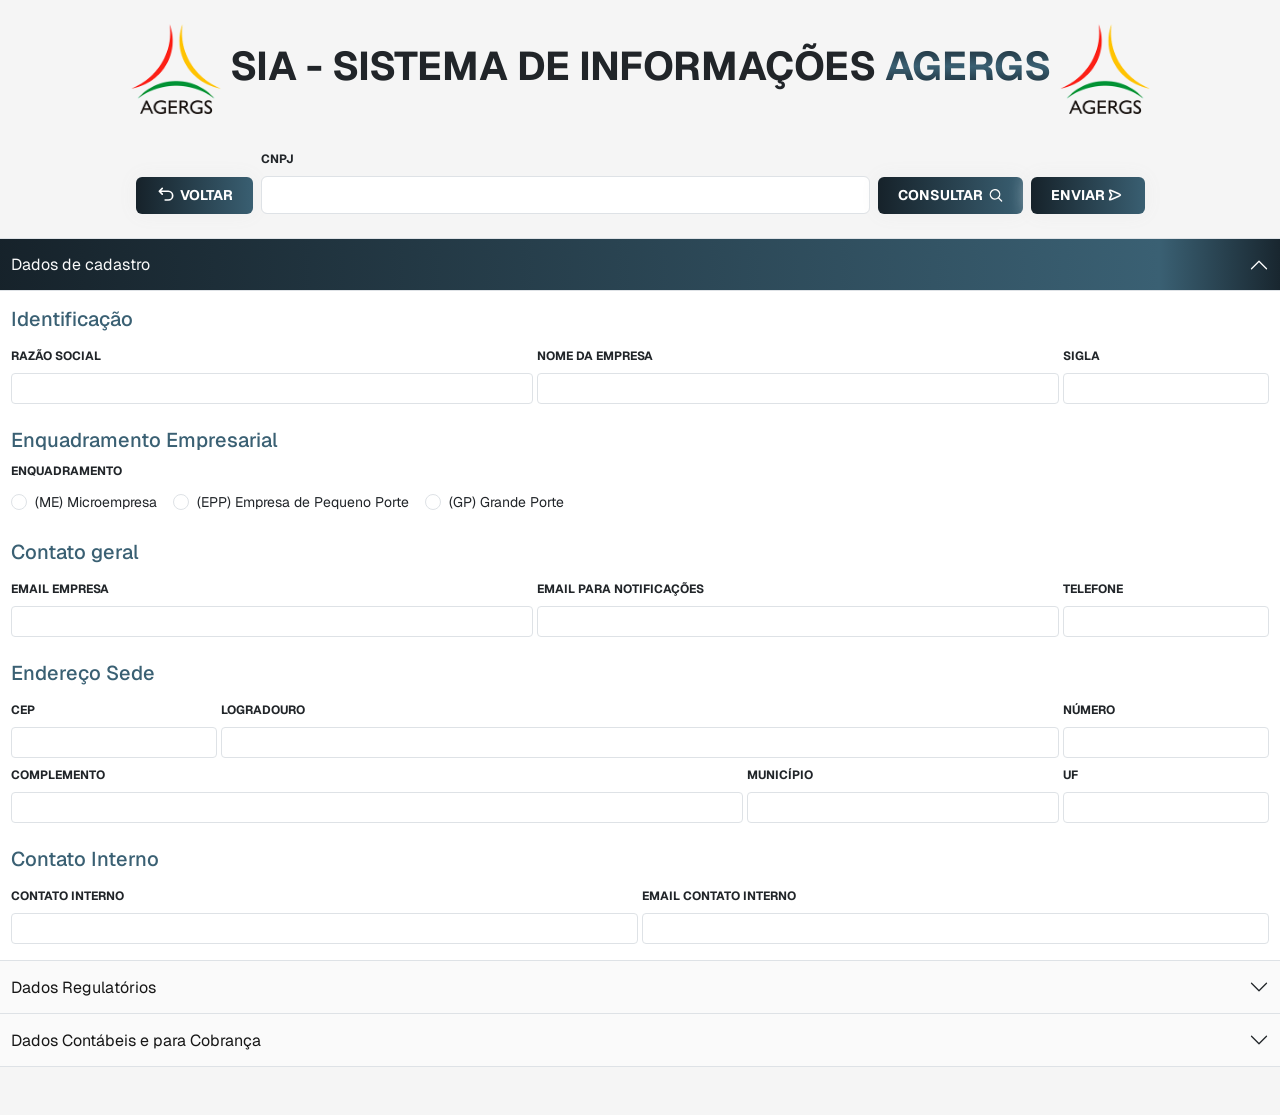
<file: index.html>
<!doctype html>
<html lang="en">
  <head>
    <meta charset="utf-8">
    <meta name="viewport" content="width=device-width, initial-scale=1">
    <title>Bootstrap demo</title>
    <link href="https://cdn.jsdelivr.net/npm/bootstrap@5.3.0/dist/css/bootstrap.min.css" rel="stylesheet">
    <link rel="preconnect" href="https://fonts.googleapis.com">
    <link rel="preconnect" href="https://fonts.gstatic.com" crossorigin>
    <link href="https://fonts.googleapis.com/css2?family=Inter:ital,opsz,wght@0,14..32,100..900;1,14..32,100..900&family=Nunito:ital,wght@0,200..1000;1,200..1000&family=Poppins:ital,wght@0,100;0,200;0,300;0,400;0,500;0,600;0,700;0,800;0,900;1,100;1,200;1,300;1,400;1,500;1,600;1,700;1,800;1,900&display=swap" rel="stylesheet">
    <link href="https://fonts.googleapis.com/css2?family=Geist:wght@100..900&display=swap" rel="stylesheet">
    <link rel="stylesheet" href="style.css">
    
  </head>
  <body class="container d-flex flex-column justify-content-center align-items-center">
    <h1 class="pt-4 fw-bold"> <img src="imagens/logo.png" alt="logoAgergs" width="90" height="90"> SIA - SISTEMA DE INFORMAÇÕES <span id="span_gradiente">AGERGS</span> <img src="imagens/logo.png" alt="logoAgergs" width="90" height="90"> </h1>
    <form class="pb-5">
        <div class="container g-1 px-5 d-flex gap-2 py-4 justify-content-center">
            <button class="btn btn_css h-50 align-self-end d-flex gap-1" type="submit">
                <svg xmlns="http://www.w3.org/2000/svg" width="20" height="20" viewBox="0 0 24 24">
                    <path fill="none" stroke="currentColor" stroke-linecap="round" stroke-linejoin="round" stroke-width="2" d="M11 18h3.75a5.25 5.25 0 1 0 0-10.5H5M7.5 4L4 7.5L7.5 11"/>
                </svg>
                VOLTAR 
            </button>
            <div class="col-md-7">
                <label for="cnpj" class="form-label labels">CNPJ</label>
                <input type="text" id="cnpj" class="form-control" required>
            </div>
            <button type="button" id="btnConsultar" class="btn btn_css h-50 align-self-end d-flex align-items-center gap-1">
                CONSULTAR
                <svg xmlns="http://www.w3.org/2000/svg" width="16" height="16" viewBox="0 0 24 24">
                    <path fill="currentColor" fill-rule="evenodd" d="M18.319 14.433A8.001 8.001 0 0 0 6.343 3.868a8 8 0 0 0 10.564 11.976l.043.045l4.242 4.243a1 1 0 1 0 1.415-1.415l-4.243-4.242a1.116 1.116 0 0 0-.045-.042Zm-2.076-9.15a6 6 0 1 1-8.485 8.485a6 6 0 0 1 8.485-8.485Z" clip-rule="evenodd"/>
                </svg>
            </button>
            <button class="btn btn_css h-50 align-self-end d-flex" type="submit">
                ENVIAR 
                <svg xmlns="http://www.w3.org/2000/svg" width="20" height="20" viewBox="0 0 24 24"> <path fill="none" stroke="currentColor" stroke-width="2" d="m6.998 10.247l.435.76c.277.485.415.727.415.993s-.138.508-.415.992l-.435.761c-1.238 2.167-1.857 3.25-1.375 3.788c.483.537 1.627.037 3.913-.963l6.276-2.746c1.795-.785 2.693-1.178 2.693-1.832c0-.654-.898-1.047-2.693-1.832L9.536 7.422c-2.286-1-3.43-1.5-3.913-.963c-.482.537.137 1.62 1.375 3.788Z"/></svg>
            </button>
        </div>
        <!-- modal -->
        <div class="modal fade" id="cnpjModal" tabindex="-1" aria-hidden="true">
            <div class="modal-dialog">
                <div class="modal-content">
                    <div class="modal-header">
                        <h5 class="modal-title">Atenção</h5>
                        <button type="button" class="btn-close" data-dismiss="modal" aria-label="Close"></button>
                    </div>
                    <div class="modal-body">
                        Por favor, insira um CNPJ válido para continuar.
                    </div>
                    <div class="modal-footer">
                        <button type="button" class="btn btn_css" data-dismiss="modal">Entendido</button>
                    </div>
                </div>
            </div>
        </div>
        <div class="accordion" id="accordionExample">
            <div class="accordion-item">
                <h2 class="accordion-header">
                    <button class="accordion-button" type="button" data-bs-toggle="collapse" data-bs-target="#collapseOne" aria-expanded="true" aria-controls="collapseOne">
                        Dados de cadastro
                    </button>
                </h2>
                <div id="collapseOne" class="accordion-collapse collapse show" data-bs-parent="#accordionExample">
                    <div class="accordion-body d-flex row g-1">
                        <h5>Identificação</h5>
                        <div class="col-5">
                            <label for="razao_social" class="form-label labels">RAZÃO SOCIAL</label>
                            <input type="text" class="form-control form-control-sm" id="razao_social" required>
                        </div>
                        <div class="col-5">
                            <label for="nome_empresa" class="form-label labels">NOME DA EMPRESA</label>
                            <input type="text" class="form-control form-control-sm" id="nome_empresa" required>
                        </div>
                        <div class="col-2">
                            <label for="sigla" class="form-label labels">SIGLA</label>
                            <input type="text" class="form-control form-control-sm" id="sigla" required>
                        </div>

                        <h5 class="mt-4">Enquadramento Empresarial</h5>
                        <h6 class="labels">ENQUADRAMENTO</h6>
                        <div class="d-flex justify-content-start" aria-required="true">
                            <div class="form-check form-check-inline">
                                <input class="form-check-input" type="radio" name="radioporte" id="microempresa" value="microempresa">
                                <label class="form-check-label fs-label" for="microempresa">(ME) Microempresa</label>
                            </div>
                            <div class="form-check form-check-inline">
                                <input class="form-check-input" type="radio" name="radioporte" id="pequenoporte" value="pequenoporte">
                                <label class="form-check-label fs-label" for="pequenoporte">(EPP) Empresa de Pequeno Porte</label>
                            </div>
                            <div class="form-check form-check-inline">
                                <input class="form-check-input" type="radio" name="radioporte" id="grandeporte" value="grandeporte">
                                <label class="form-check-label fs-label" for="grandeporte">(GP) Grande Porte</label>
                            </div>
                        </div>

                        <h5 class="mt-4 ">Contato geral</h5>
                        <div class="col-md-5">
                            <label for="email" class="form-label labels">EMAIL EMPRESA</label>
                            <input type="email" class="form-control form-control-sm text-lowercase" id="email">
                        </div>
                        <div class="col-md-5">
                            <label for="email_empresa_notificacao" class="form-label labels">EMAIL PARA NOTIFICAÇÕES</label>
                            <input type="email" class="form-control form-control-sm" id="email_empresa_notificacao">
                        </div>
                        <div class="col-md-2">
                            <label for="telefone" class="form-label labels">TELEFONE</label>
                            <input type="tel" class="form-control form-control-sm" id="telefone">
                        </div>

                        <h5 class="mt-4 ">Endereço Sede</h5>    
                        <div class="col-md-2">
                            <label for="cep" class="form-label labels">CEP</label>
                            <input type="number" class="form-control form-control-sm" id="cep" required>
                        </div>
                        <div class="col-md-8">
                            <label for="logradouro" class="form-label labels">LOGRADOURO</label>
                            <input type="text" class="form-control form-control-sm text-capitalize" id="logradouro" required>
                        </div>
                        <div class="col-md-2">
                            <label for="numero" class="form-label labels">NÚMERO</label>
                            <input type="number" class="form-control form-control-sm" id="numero">
                        </div>
                        <div class="col-md-7">
                            <label for="complemento" class="form-label labels">COMPLEMENTO</label>
                            <input type="text" class="form-control form-control-sm text-lowercase" id="complemento">
                        </div>
                        <div class="col-md-3">
                            <label for="municipio" class="form-label labels">MUNICÍPIO</label>
                            <input type="text" class="form-control form-control-sm" id="municipio" required>
                        </div>
                        <div class="col-md-2">
                            <label for="uf" class="form-label labels">UF</label>
                            <input type="text" class="form-control form-control-sm" id="uf" required>
                        </div>

                        <h5 class="mt-4 ">Contato Interno</h5>
                        <div class="col-md-6">
                            <label for="contato_interno" class="form-label labels">CONTATO INTERNO</label>
                            <input type="text" class="form-control form-control-sm" id="contato_interno">
                        </div>
                        <div class="col-md-6">
                            <label for="email_contato_interno" class="form-label labels">EMAIL CONTATO INTERNO</label>
                            <input type="text" class="form-control form-control-sm" id="email_contato_interno">
                        </div>
                    </div>
                </div>
            </div>
            <div class="accordion-item">
                <h2 class="accordion-header">
                <button class="accordion-button collapsed" type="button" data-bs-toggle="collapse" data-bs-target="#collapseTwo" aria-expanded="false" aria-controls="collapseTwo">
                    Dados Regulatórios
                </button>
                </h2>
                <div id="collapseTwo" class="accordion-collapse collapse" data-bs-parent="#accordionExample">
                    <div class="accordion-body d-flex row g-1">
                        <h5>Grupo Regulatório</h5>
                        <div class="col-md-6">
                            <label for="grupo_regulatorio" class="form-label labels">GRUPO</label>
                            <select id="grupo_regulatorio" class="form-select form-control-sm fs12" required>
                                <option selected></option>
                                <option>RMSG</option>
                                <option>BRK</option>
                                <option>CORSAN</option>
                                <option>Hidroviário</option>
                            </select>
                        </div>
                        <div class="col-md-2">
                            <label for="daer" class="form-label labels">DAER</label>
                            <input type="text" class="form-control form-control-sm" id="daer">
                        </div>
                        <div class="col-md-2">
                            <label for="metroplan1" class="form-label labels">METROPLAN-1</label>
                            <input type="text" class="form-control form-control-sm" id="metroplan1">
                        </div>
                        <div class="col-md-2">
                            <label for="metroplan2" class="form-label labels">METROPLAN-2</label>
                            <input type="text" class="form-control form-control-sm" id="metroplan2">
                        </div>

                        <h5 class="mt-4">Área Regulada</h5>
                        <table id="tabelaAreas">
                            <thead>
                                <tr>
                                    <th>Área regulada</th>
                                    <th>Código NFI</th>
                                    <th>Ações</th>
                                </tr>
                            </thead>
                            <tbody>
                            </tbody>
                        </table>
                        <button type="button" class="btn btn_css" data-bs-toggle="modal" data-bs-target="#exampleModal">
                        + ADICIONAR NOVA ÁREA
                        </button>

                        <!-- Modal -->
                        <div class="modal fade" id="exampleModal" tabindex="-1" aria-labelledby="exampleModalLabel" aria-hidden="true">
                            <div class="modal-dialog modal-dialog-centered">
                                <div class="modal-content">
                                    <div class="modal-header">
                                        <h1 class="modal-title fs-5" id="exampleModalLabel">Adicionar <strong>área regulada</strong> e <strong>código NFI</strong></h1>
                                        <button type="button" class="btn-close" data-bs-dismiss="modal" aria-label="Close"></button>
                                    </div>
                                    <div class="modal-body">
                                        <div class="dropdown d-flex flex-column">
                                            <button class="btn btn_css dropdown-toggle" type="button" id="dropdownMenuButton" data-toggle="dropdown" aria-haspopup="true" aria-expanded="false" data-bs-target="#exampleModal">
                                                ÁREA REGULADA
                                            </button>
                                            <div class="dropdown-menu" aria-labelledby="dropdownMenuButton" id="modal_area" onclick="selecionarAreaRegulada()">
                                                <a class="dropdown-item" href="#">Energia Elétrica</a>
                                                <a class="dropdown-item" href="#">Estação Rodoviária</a>
                                                <a class="dropdown-item" href="#">Gás Canalizado</a>
                                                <a class="dropdown-item" href="#">Irrigação</a>
                                                <a class="dropdown-item" href="#">Poder Concendente</a>
                                                <a class="dropdown-item" href="#">Rodovia Concedida</a>
                                                <a class="dropdown-item" href="#">Saneamento</a>
                                            </div>
                                            <label for="area_selecionada" class="form-label labels">ÁREA REGULADA</label>
                                            <!-- <span id="area_selecionada"></span> -->
                                            <input type="text" class="form-control form-control-sm" id="area_selecionada">
                                        </div>

                                        <label for="cod_nfi" class="form-label labels">CÓDIGO NFI</label>
                                        <input type="text" class="form-control form-control-sm" id="cod_nfi">
                                    </div>
                                    <div class="modal-footer">
                                        <button type="button" class="btn btn_css_secundario" data-bs-dismiss="modal">FECHAR</button>
                                        <button type="button" class="btn btn_css" onclick="adicionarLinha()" data-bs-dismiss="modal">ADICIONAR</button>
                                    </div>
                                </div>
                            </div>
                        </div>


                    </div>
                </div>
            </div>
            <div class="accordion-item">
                <h2 class="accordion-header">
                <button class="accordion-button collapsed" type="button" data-bs-toggle="collapse" data-bs-target="#collapseThree" aria-expanded="false" aria-controls="collapseThree">
                    Dados Contábeis e para Cobrança
                </button>
                </h2>
                <div id="collapseThree" class="accordion-collapse collapse" data-bs-parent="#accordionExample">
                    <div class="accordion-body d-flex row g-1">
                        <h5 class="">Endereço Cobrança</h5>
                        <div class="col-md-2">
                            <label for="cep_cobranca" class="form-label labels">CEP COBRANÇA</label>
                            <input type="number" class="form-control form-control-sm" id="cep_cobranca">
                        </div>
                        <div class="col-md-8">
                            <label for="logradouro_cobranca" class="form-label labels">LOGRADOURO COBRANÇA</label>
                            <input type="text" class="form-control form-control-sm" id="logradouro_cobranca">
                        </div>
                        <div class="col-md-2">
                            <label for="numero_cobranca" class="form-label labels">NÚMERO COBRANÇA</label>
                            <input type="number" class="form-control form-control-sm" id="numero_cobranca">
                        </div>
                        <div class="col-md-7">
                            <label for="complemento_cobranca" class="form-label labels">COMPLEMENTO COBRANÇA</label>
                            <input type="text" class="form-control form-control-sm text-lowercase" id="complemento_cobranca">
                        </div>
                        <div class="col-md-3">
                            <label for="cidade_cobranca" class="form-label labels">CIDADE COBRANÇA</label>
                            <input type="text" class="form-control form-control-sm" id="municipio_cobranca">
                        </div>
                        <div class="col-md-2">
                            <label for="uf_cobranca" class="form-label labels">UF COBRANÇA</label>
                            <input type="text" class="form-control form-control-sm" id="uf_cobranca">
                        </div>

                        <h5 class="mt-4">Administrador Responsável</h5>
                        <div class="col-md-8">
                            <label for="nome_administrador" class="form-label labels">NOME ADMINISTRADOR</label>
                            <input type="text" class="form-control form-control-sm" id="nome_administrador" required>
                        </div>
                        <div class="col-md-4">
                            <label for="cpf_administrador" class="form-label labels">CPF ADMINISTRADOR</label>
                            <input type="text" class="form-control form-control-sm" id="cpf_administrador" required>
                        </div>
                        <div class="col-md-8">
                            <label for="email_administrador" class="form-label labels">EMAIL ADMINISTRADOR</label>
                            <input type="email" class="form-control form-control-sm" id="email_administrador" required>
                        </div>
                        <div class="col-md-4">
                            <label for="tel_administrador" class="form-label labels">TELEFONE ADMINISTRADOR</label>
                            <input type="number" class="form-control form-control-sm" id="tel_administrador" required>
                        </div>

                        <h5 class="mt-4">Contador</h5>
                        <div class="col-md-8">
                            <label for="nome_administrador" class="form-label labels">NOME CONTADOR</label>
                            <input type="text" class="form-control form-control-sm" id="nome_contador" required>
                        </div>
                        <div class="col-md-2">
                            <label for="cpf_contador" class="form-label labels">CPF CONTADOR</label>
                            <input type="text" class="form-control form-control-sm" id="cpf_contador" required>
                        </div>
                        <div class="col-md-2">
                            <label for="cpf_contador" class="form-label labels">CRC CONTADOR</label>
                            <input type="text" class="form-control form-control-sm" id="cpf_contador" required>
                        </div>
                        <div class="col-md-8">
                            <label for="email_contador" class="form-label labels">EMAIL CONTADOR</label>
                            <input type="email" class="form-control form-control-sm" id="email_contador" required>
                        </div>
                        <div class="col-md-4">
                            <label for="tel_contador" class="form-label labels">TELEFONE CONTADOR</label>
                            <input type="number" class="form-control form-control-sm" id="tel_contador" required>
                        </div>

                        <h5 class="mt-4">Outros</h5>
                        <div class="col-md-10">
                            <label for="obs_status" class="form-label labels">OBSERVAÇÃO DE STATUS</label>
                            <textarea type="text" class="form-control" id="obs_status"></textarea>
                        </div>
                        <div class="col-md-2">
                            <label for="status" class="form-label labels">STATUS</label>
                            <input type="text" class="form-control form-control-sm" id="status" required>
                            <!-- <select id="status" class="form-select form-control-sm fs12" required>
                                <option selected></option>
                                <option>Ativo</option>
                                <option>Inativo</option>
                            </select> -->
                        </div>
                    </div>
                </div>
            </div>
        </div>
    </form>
    <script src="https://cdn.jsdelivr.net/npm/bootstrap@5.3.8/dist/js/bootstrap.bundle.min.js" integrity="sha384-FKyoEForCGlyvwx9Hj09JcYn3nv7wiPVlz7YYwJrWVcXK/BmnVDxM+D2scQbITxI" crossorigin="anonymous"></script>
    <script src="https://code.jquery.com/jquery-3.2.1.slim.min.js" integrity="sha384-KJ3o2DKtIkvYIK3UENzmM7KCkRr/rE9/Qpg6aAZGJwFDMVNA/GpGFF93hXpG5KkN" crossorigin="anonymous"></script>
    <script src="https://cdn.jsdelivr.net/npm/popper.js@1.12.9/dist/umd/popper.min.js" integrity="sha384-ApNbgh9B+Y1QKtv3Rn7W3mgPxhU9K/ScQsAP7hUibX39j7fakFPskvXusvfa0b4Q" crossorigin="anonymous"></script>
    <script src="https://cdn.jsdelivr.net/npm/bootstrap@4.0.0/dist/js/bootstrap.min.js" integrity="sha384-JZR6Spejh4U02d8jOt6vLEHfe/JQGiRRSQQxSfFWpi1MquVdAyjUar5+76PVCmYl" crossorigin="anonymous"></script>
    <script src="scripts.js"></script>
  </body>
</html>
</file>
<file: style.css>
body {
    /* font-family: 'Poppins', sans-serif; */
    font-family: 'Geist', sans-serif;
    background-color: #f5f5f5;
    /* background: linear-gradient(180deg, #f5f5f5, #b9b9b9); */

}

.fs-label {
    font-size: 14px;
}

.fs12 {
    font-size: 12px;
}

.labels {
    font-size: 12px;
    font-weight: bold;
}

table { width: 100%; border-collapse: collapse; margin-top: 10px; }
th, td { border: 1px solid #ddd; padding: 12px; text-align: left; }
th { background-color: #f4f4f4; }
.btn-group { display: flex; gap: 5px; }
button { cursor: pointer; padding: 5px 10px; border-radius: 4px; border: 1px solid #ccc; }
.btn-add { background-color: #28a745; color: white; border: none; margin-bottom: 10px; }
.btn-edit { background-color: #ffc107; border: none; }
.btn-delete { background-color: #dc3545; color: white; border: none; }

.btn_css {
  background-image: linear-gradient(to right, #16222A 0%, #3A6073 51%, #16222A 100%);
}

.btn_css {
    padding: 8px 20px;
    text-align: center;
    transition: 0.5s;
    background-size: 200% auto;
    color: white;
    box-shadow: 0 0 20px #eee;
    display: block;
    outline: none;
    border: none;
    font-size: 14px;
    font-weight: bold;
}

.btn_css:hover {
    background-position: right center;
    color: #fff;
    text-decoration: none;
}

.btn_css_secundario {
    padding: 8px 20px;
    background-color: #fafafa;
    color: #171717;
    font-size: 14px;
    font-weight: bold;
    border: 1px solid #171717;
    transition: 0.5s;
    background-image: linear-gradient();
}
.btn_css_secundario:hover {
    background-image: linear-gradient(to right, #16222A 0%, #3A6073 51%, #16222A 100%);
    color: #fafafa;
    border: 1px solid #171717;
}

h5 {
    color: #3A6073;

}

.form-control:focus {
    box-shadow: 0px 0px 6px -4px #8f8f8f;
    border-color: rgba(0,0,0,.5);
}

.accordion {
    min-width: 1300px;
}

.accordion-button {
    background-color: #fafafa;
    color: #171717;
    width: 100%;
}
.accordion-button:focus {
    color: #fafafa;
    box-shadow: none;
    border-color: rgba(0,0,0,.125);
    background-image: linear-gradient(to left, #16222A 0%, #3A6073 10%, #16222A 100%);
}
.accordion-button:not(.collapsed) {
    background-image: linear-gradient(to left, #16222A 0%, #3A6073 10%, #16222A 100%);

    color: #fafafa;
}
.accordion-button:not(.collapsed)::after {
    filter: brightness(0) invert(1);
}

input[type="radio"]:checked {
    background-color: #171717; 
    box-shadow: none;
    border-color: rgba(0,0,0,.125);
}

#span_gradiente {
    background: -webkit-linear-gradient(#16222A 0%, #3A6073 51%, #16222A 100%);
    -webkit-background-clip: text;
    -webkit-text-fill-color: transparent;
    background-clip: none;
}
</file>
